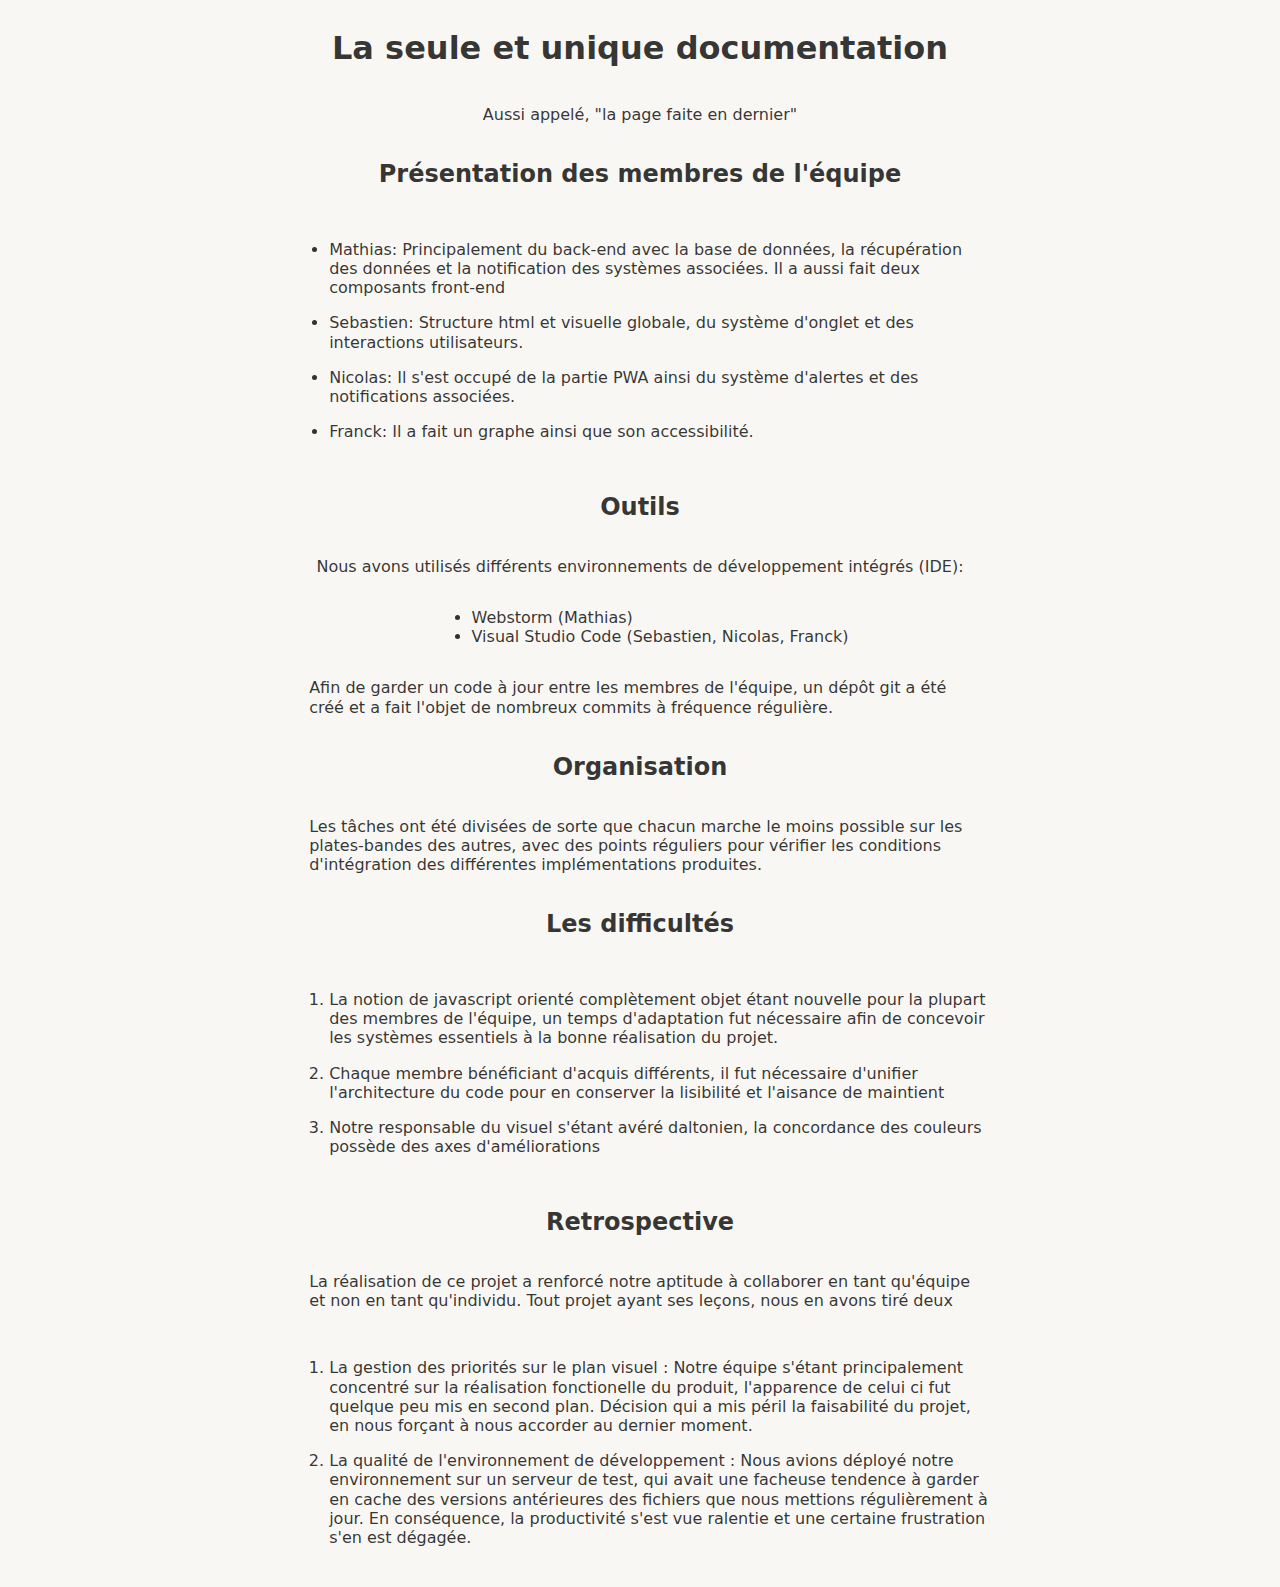
<file: assets/html/hardships.html>
<!DOCTYPE html>
<html lang="fr">
<head>
    <meta charset="UTF-8">
    <link rel="stylesheet" href="../css/hardships.css">
    <title>Documentation projet</title>
</head>
<body>
    <h1>La seule et unique documentation</h1>
    <p>Aussi appelé, "la page faite en dernier"</p>

    <h2>Présentation des membres de l'équipe</h2>
    <ul>
        <li><p>Mathias: Principalement du back-end avec la base de données, la récupération des données et la notification des systèmes associées. Il a aussi fait deux composants front-end</p></li>
        <li><p>Sebastien: Structure html et visuelle globale, du système d'onglet et des interactions utilisateurs.</p></li>
        <li><p>Nicolas: Il s'est occupé de la partie PWA ainsi du système d'alertes et des notifications associées.</p></li>
        <li><p>Franck: Il a fait un graphe ainsi que son accessibilité.</p></li>
    </ul>

    <h2>Outils</h2>
    <p>Nous avons utilisés différents environnements de développement intégrés (IDE):</p>
    <ul>
        <li>Webstorm (Mathias)</li>
        <li>Visual Studio Code (Sebastien, Nicolas, Franck)</li>
    </ul>
    <p>Afin de garder un code à jour entre les membres de l'équipe, un dépôt git a été créé et a fait l'objet de nombreux commits à fréquence régulière.</p>

    <h2>Organisation</h2>

    <p>Les tâches ont été divisées de sorte que chacun marche le moins possible sur les plates-bandes des autres,
        avec des points réguliers pour vérifier les conditions d'intégration des différentes implémentations produites.</p>


    <h2>Les difficultés</h2>
    <ol>
        <li><p>La notion de javascript orienté complètement objet étant nouvelle pour la plupart des membres de l'équipe, un temps d'adaptation fut nécessaire afin de concevoir les systèmes essentiels à la bonne réalisation du projet.</p></li>
        <li><p>Chaque membre bénéficiant d'acquis différents, il fut nécessaire d'unifier l'architecture du code pour en conserver la lisibilité et l'aisance de maintient</p></li>
        <li><p>Notre responsable du visuel s'étant avéré daltonien, la concordance des couleurs possède des axes d'améliorations</p></li>
    </ol>

    <h2>Retrospective</h2>
    <p>La réalisation de ce projet a renforcé notre aptitude à collaborer en tant qu'équipe et non en tant qu'individu. Tout projet ayant ses leçons, nous en avons tiré deux</p>
    <ol>
        <li><p>La gestion des priorités sur le plan visuel : Notre équipe s'étant principalement concentré sur la réalisation fonctionelle du produit, l'apparence de celui ci fut quelque peu mis en second plan. Décision qui a mis péril la faisabilité du projet, en nous forçant à nous accorder au dernier moment.</p></li>
        <li><p>La qualité de l'environnement de développement : Nous avions déployé notre environnement sur un serveur de test, qui avait une facheuse tendence à garder en cache des versions antérieures des fichiers que nous mettions régulièrement à jour. En conséquence, la productivité s'est vue ralentie et une certaine frustration s'en est dégagée.</p></li>
    </ol>

</body>
</html>
</file>
<file: assets/css/hardships.css>
body{
    line-height: 1.4;
    font: inherit;
    font-family: system-ui;
    display: flex;
    flex-direction: column;
    align-items: center;
    background: #F8F7F3;
    color: rgba(0, 0, 0, 0.8);
}

p{
    line-height: 1.2;
    max-width: 65ch;
}
</file>
